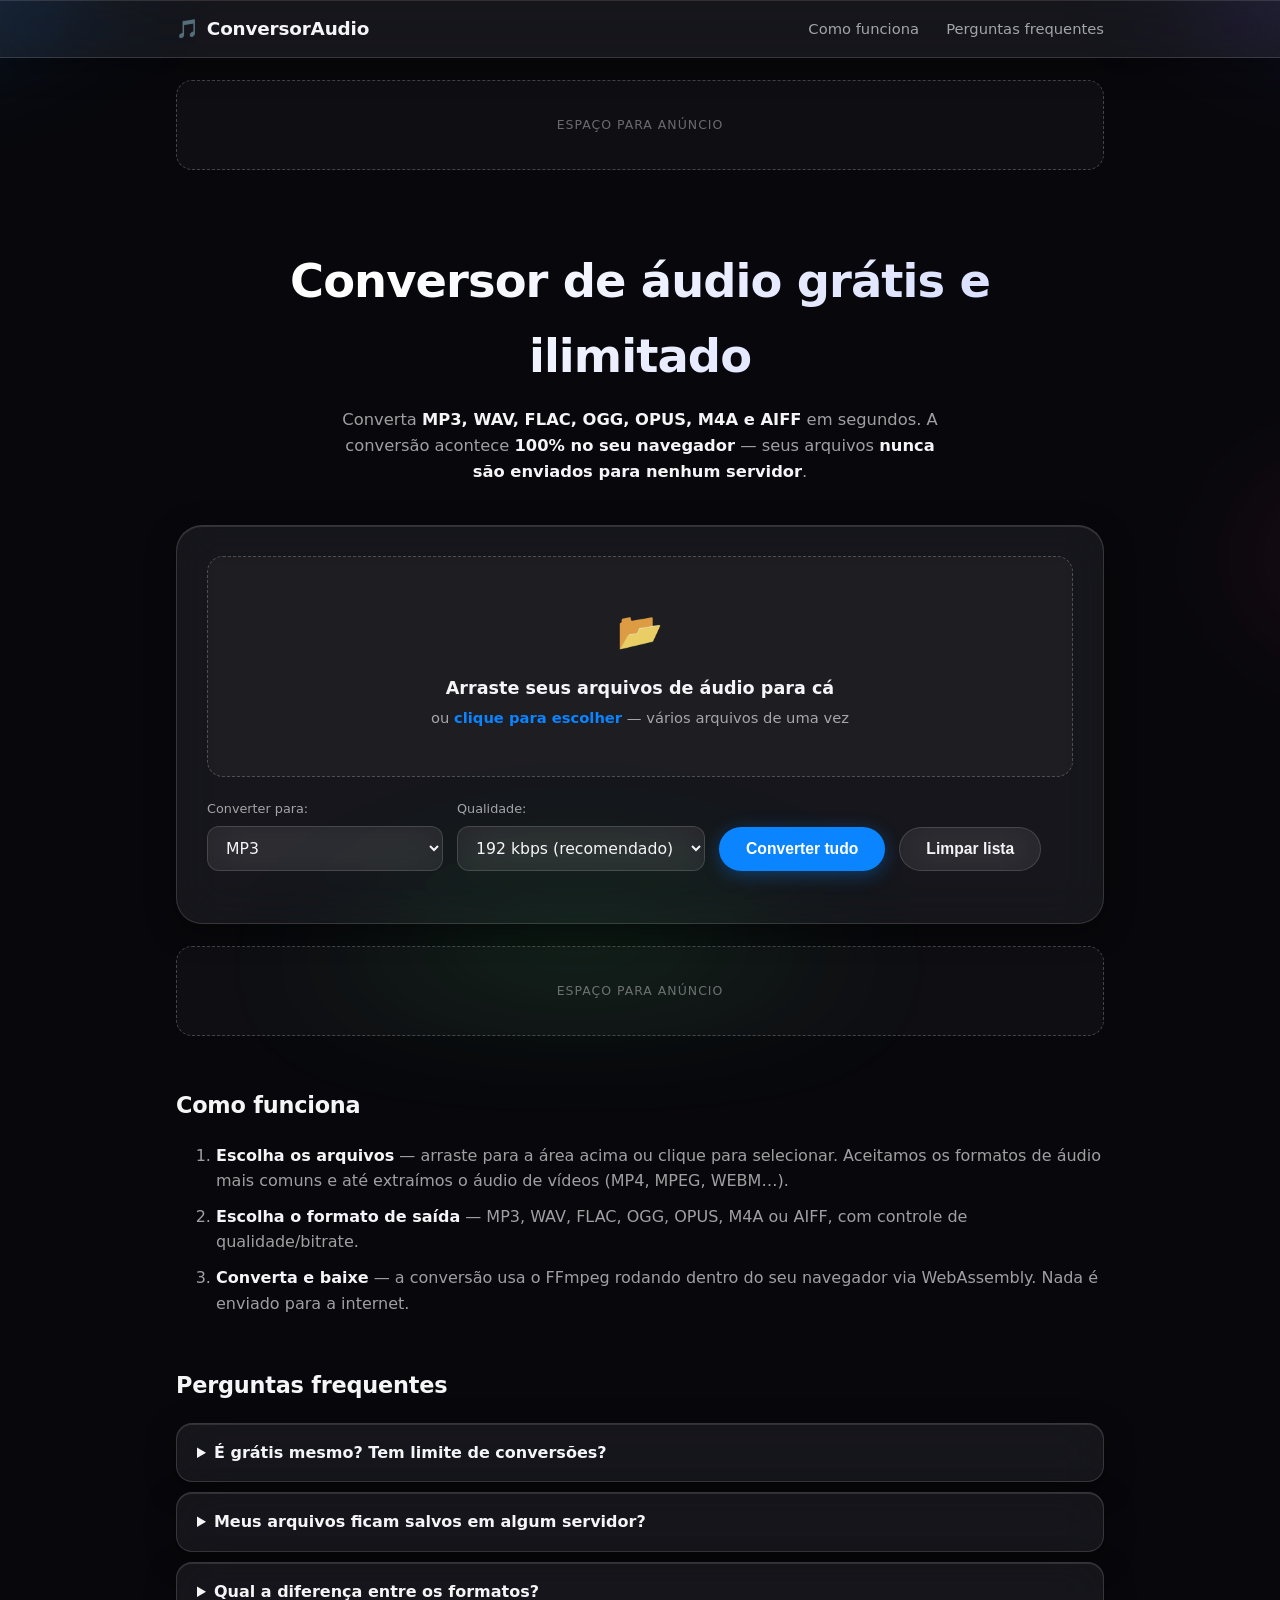
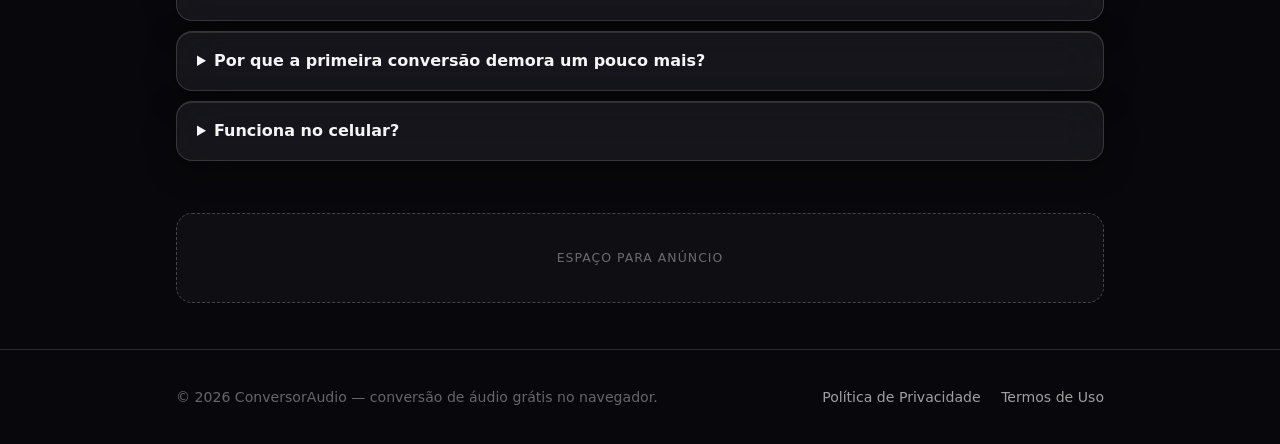
<file: index.html>
<!DOCTYPE html>
<html lang="pt-BR">
<head>
  <meta charset="UTF-8">
  <meta name="viewport" content="width=device-width, initial-scale=1.0">
  <title>Conversor de Áudio Grátis — MP3, WAV, FLAC, OGG, OPUS, M4A</title>
  <meta name="description" content="Converta arquivos de áudio grátis e sem limites, direto no seu navegador. MP3, WAV, FLAC, OGG, OPUS, M4A e AIFF. Seus arquivos nunca saem do seu computador.">
  <link rel="icon" href="data:image/svg+xml,<svg xmlns='http://www.w3.org/2000/svg' viewBox='0 0 100 100'><text y='.9em' font-size='90'>🎵</text></svg>">
  <link rel="stylesheet" href="style.css">

  <!-- ============================================================
       GOOGLE ADSENSE — passo 1
       Quando sua conta AdSense for aprovada, cole aqui o script
       principal que o Google fornece. Exemplo:

  <script async src="https://pagead2.googlesyndication.com/pagead/js/adsbygoogle.js?client=ca-pub-SEU_ID_AQUI"
          crossorigin="anonymous"></script>

       ============================================================ -->
</head>
<body>
  <header class="site-header">
    <div class="container header-inner">
      <a class="logo" href="./">🎵 <span>Conversor<b>Audio</b></span></a>
      <nav class="site-nav">
        <a href="#como-funciona">Como funciona</a>
        <a href="#faq">Perguntas frequentes</a>
      </nav>
    </div>
  </header>

  <!-- ANÚNCIO: banner do topo (leaderboard 728x90 / responsivo) -->
  <div class="container">
    <div class="ad-slot ad-top">
      <!-- Cole aqui o bloco de anúncio do AdSense (formato display responsivo) -->
      <span class="ad-placeholder">Espaço para anúncio</span>
    </div>
  </div>

  <main class="container">
    <section class="hero">
      <h1>Conversor de áudio grátis e ilimitado</h1>
      <p class="hero-sub">
        Converta <strong>MP3, WAV, FLAC, OGG, OPUS, M4A e AIFF</strong> em segundos.
        A conversão acontece <strong>100% no seu navegador</strong> — seus arquivos
        <strong>nunca são enviados para nenhum servidor</strong>.
      </p>
    </section>

    <section class="converter" id="conversor">
      <div class="dropzone" id="dropzone" tabindex="0" role="button"
           aria-label="Clique ou arraste arquivos de áudio para cá">
        <div class="dropzone-icon">📂</div>
        <p class="dropzone-title">Arraste seus arquivos de áudio para cá</p>
        <p class="dropzone-sub">ou <span class="link-like">clique para escolher</span> — vários arquivos de uma vez</p>
        <input type="file" id="fileInput" accept="audio/*,video/*,.mp3,.wav,.flac,.ogg,.oga,.opus,.m4a,.aac,.aiff,.aif,.wma,.mp4,.mpeg,.mpga,.webm,.mkv,.amr,.3gp,.caf,.ac3" multiple hidden>
      </div>

      <div class="options" id="options" hidden>
        <div class="option-group">
          <label for="formatSelect">Converter para:</label>
          <select id="formatSelect"></select>
        </div>
        <div class="option-group" id="qualityGroup">
          <label for="qualitySelect">Qualidade:</label>
          <select id="qualitySelect"></select>
        </div>
        <button class="btn btn-primary" id="convertBtn">Converter tudo</button>
        <button class="btn btn-ghost" id="clearBtn">Limpar lista</button>
      </div>

      <p class="engine-status" id="engineStatus" hidden></p>

      <ul class="file-list" id="fileList"></ul>

      <div class="download-all-wrap" id="downloadAllWrap" hidden>
        <button class="btn btn-success" id="downloadAllBtn">⬇ Baixar todos os convertidos</button>
      </div>
    </section>

    <!-- ANÚNCIO: bloco entre o conversor e o conteúdo -->
    <div class="ad-slot ad-middle">
      <!-- Cole aqui o bloco de anúncio do AdSense (formato display responsivo) -->
      <span class="ad-placeholder">Espaço para anúncio</span>
    </div>

    <section class="content-section" id="como-funciona">
      <h2>Como funciona</h2>
      <ol class="steps">
        <li><strong>Escolha os arquivos</strong> — arraste para a área acima ou clique para selecionar. Aceitamos os formatos de áudio mais comuns e até extraímos o áudio de vídeos (MP4, MPEG, WEBM…).</li>
        <li><strong>Escolha o formato de saída</strong> — MP3, WAV, FLAC, OGG, OPUS, M4A ou AIFF, com controle de qualidade/bitrate.</li>
        <li><strong>Converta e baixe</strong> — a conversão usa o FFmpeg rodando dentro do seu navegador via WebAssembly. Nada é enviado para a internet.</li>
      </ol>
    </section>

    <section class="content-section" id="faq">
      <h2>Perguntas frequentes</h2>
      <details>
        <summary>É grátis mesmo? Tem limite de conversões?</summary>
        <p>Sim, é 100% grátis e sem limite de arquivos ou de tamanho. O site se mantém com anúncios. Como a conversão roda no seu próprio computador, não temos custo de servidor por conversão.</p>
      </details>
      <details>
        <summary>Meus arquivos ficam salvos em algum servidor?</summary>
        <p>Não. Os arquivos nunca saem do seu dispositivo: a conversão inteira acontece dentro do navegador, usando a tecnologia WebAssembly. Ao fechar a página, tudo é descartado.</p>
      </details>
      <details>
        <summary>Qual a diferença entre os formatos?</summary>
        <p><strong>MP3</strong> é o mais compatível; <strong>M4A/AAC</strong> tem melhor qualidade no mesmo bitrate; <strong>OGG</strong> e <strong>OPUS</strong> são formatos livres e muito eficientes (OPUS é ótimo para voz); <strong>FLAC</strong> comprime sem nenhuma perda de qualidade; <strong>WAV</strong> e <strong>AIFF</strong> são áudio sem compressão, usados em edição e produção musical.</p>
      </details>
      <details>
        <summary>Por que a primeira conversão demora um pouco mais?</summary>
        <p>Na primeira vez, o navegador baixa o motor de conversão (FFmpeg, ~32 MB). Depois disso ele fica em cache e as próximas conversões começam na hora.</p>
      </details>
      <details>
        <summary>Funciona no celular?</summary>
        <p>Sim! Funciona em qualquer navegador moderno (Chrome, Firefox, Edge, Safari), inclusive no celular. Arquivos muito grandes podem ser mais lentos em aparelhos com pouca memória.</p>
      </details>
    </section>
  </main>

  <!-- ANÚNCIO: bloco antes do rodapé -->
  <div class="container">
    <div class="ad-slot ad-bottom">
      <!-- Cole aqui o bloco de anúncio do AdSense (formato display responsivo) -->
      <span class="ad-placeholder">Espaço para anúncio</span>
    </div>
  </div>

  <footer class="site-footer">
    <div class="container footer-inner">
      <p>© <span id="year"></span> ConversorAudio — conversão de áudio grátis no navegador.</p>
      <nav>
        <a href="privacidade.html">Política de Privacidade</a>
        <a href="termos.html">Termos de Uso</a>
      </nav>
    </div>
  </footer>

  <script src="vendor/ffmpeg/ffmpeg.js"></script>
  <script src="vendor/ffmpeg/util.js"></script>
  <script src="app.js"></script>
</body>
</html>
</file>
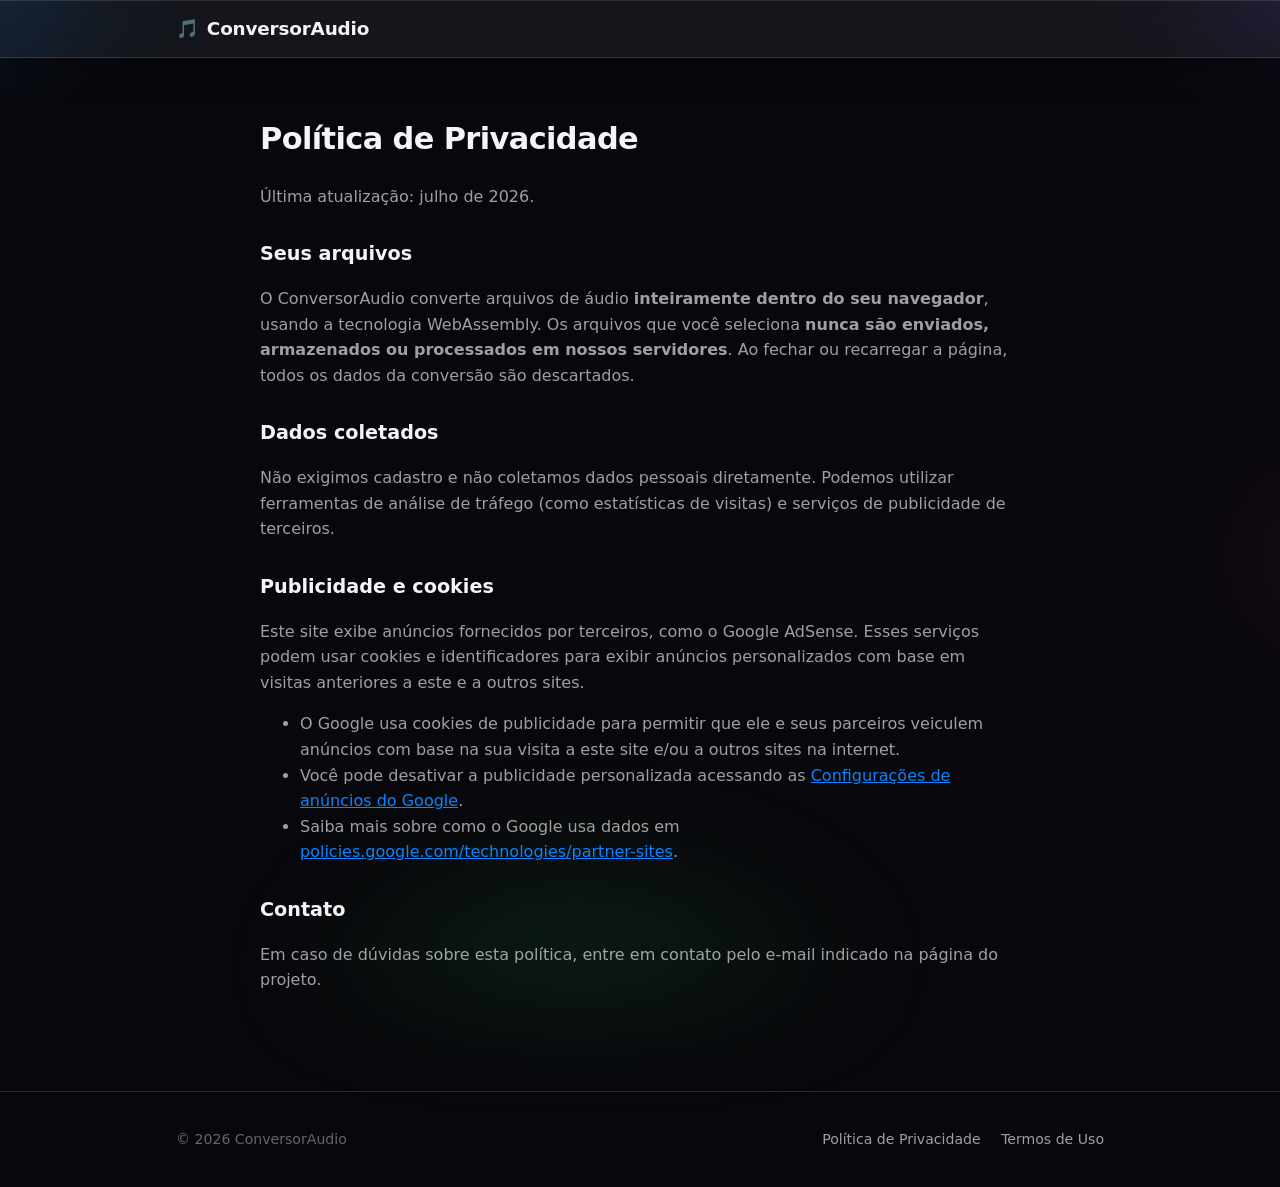
<file: privacidade.html>
<!DOCTYPE html>
<html lang="pt-BR">
<head>
  <meta charset="UTF-8">
  <meta name="viewport" content="width=device-width, initial-scale=1.0">
  <title>Política de Privacidade — ConversorAudio</title>
  <meta name="description" content="Política de privacidade do ConversorAudio.">
  <link rel="icon" href="data:image/svg+xml,<svg xmlns='http://www.w3.org/2000/svg' viewBox='0 0 100 100'><text y='.9em' font-size='90'>🎵</text></svg>">
  <link rel="stylesheet" href="style.css">
</head>
<body>
  <header class="site-header">
    <div class="container header-inner">
      <a class="logo" href="./">🎵 <span>Conversor<b>Audio</b></span></a>
    </div>
  </header>

  <main class="container page-content">
    <h1>Política de Privacidade</h1>
    <p>Última atualização: julho de 2026.</p>

    <h2>Seus arquivos</h2>
    <p>O ConversorAudio converte arquivos de áudio <strong>inteiramente dentro do seu navegador</strong>, usando a tecnologia WebAssembly. Os arquivos que você seleciona <strong>nunca são enviados, armazenados ou processados em nossos servidores</strong>. Ao fechar ou recarregar a página, todos os dados da conversão são descartados.</p>

    <h2>Dados coletados</h2>
    <p>Não exigimos cadastro e não coletamos dados pessoais diretamente. Podemos utilizar ferramentas de análise de tráfego (como estatísticas de visitas) e serviços de publicidade de terceiros.</p>

    <h2>Publicidade e cookies</h2>
    <p>Este site exibe anúncios fornecidos por terceiros, como o Google AdSense. Esses serviços podem usar cookies e identificadores para exibir anúncios personalizados com base em visitas anteriores a este e a outros sites.</p>
    <ul>
      <li>O Google usa cookies de publicidade para permitir que ele e seus parceiros veiculem anúncios com base na sua visita a este site e/ou a outros sites na internet.</li>
      <li>Você pode desativar a publicidade personalizada acessando as <a href="https://myadcenter.google.com/" rel="noopener noreferrer" target="_blank">Configurações de anúncios do Google</a>.</li>
      <li>Saiba mais sobre como o Google usa dados em <a href="https://policies.google.com/technologies/partner-sites" rel="noopener noreferrer" target="_blank">policies.google.com/technologies/partner-sites</a>.</li>
    </ul>

    <h2>Contato</h2>
    <p>Em caso de dúvidas sobre esta política, entre em contato pelo e-mail indicado na página do projeto.</p>
  </main>

  <footer class="site-footer">
    <div class="container footer-inner">
      <p>© <span id="year"></span> ConversorAudio</p>
      <nav>
        <a href="privacidade.html">Política de Privacidade</a>
        <a href="termos.html">Termos de Uso</a>
      </nav>
    </div>
  </footer>
  <script>document.getElementById("year").textContent = new Date().getFullYear();</script>
</body>
</html>
</file>
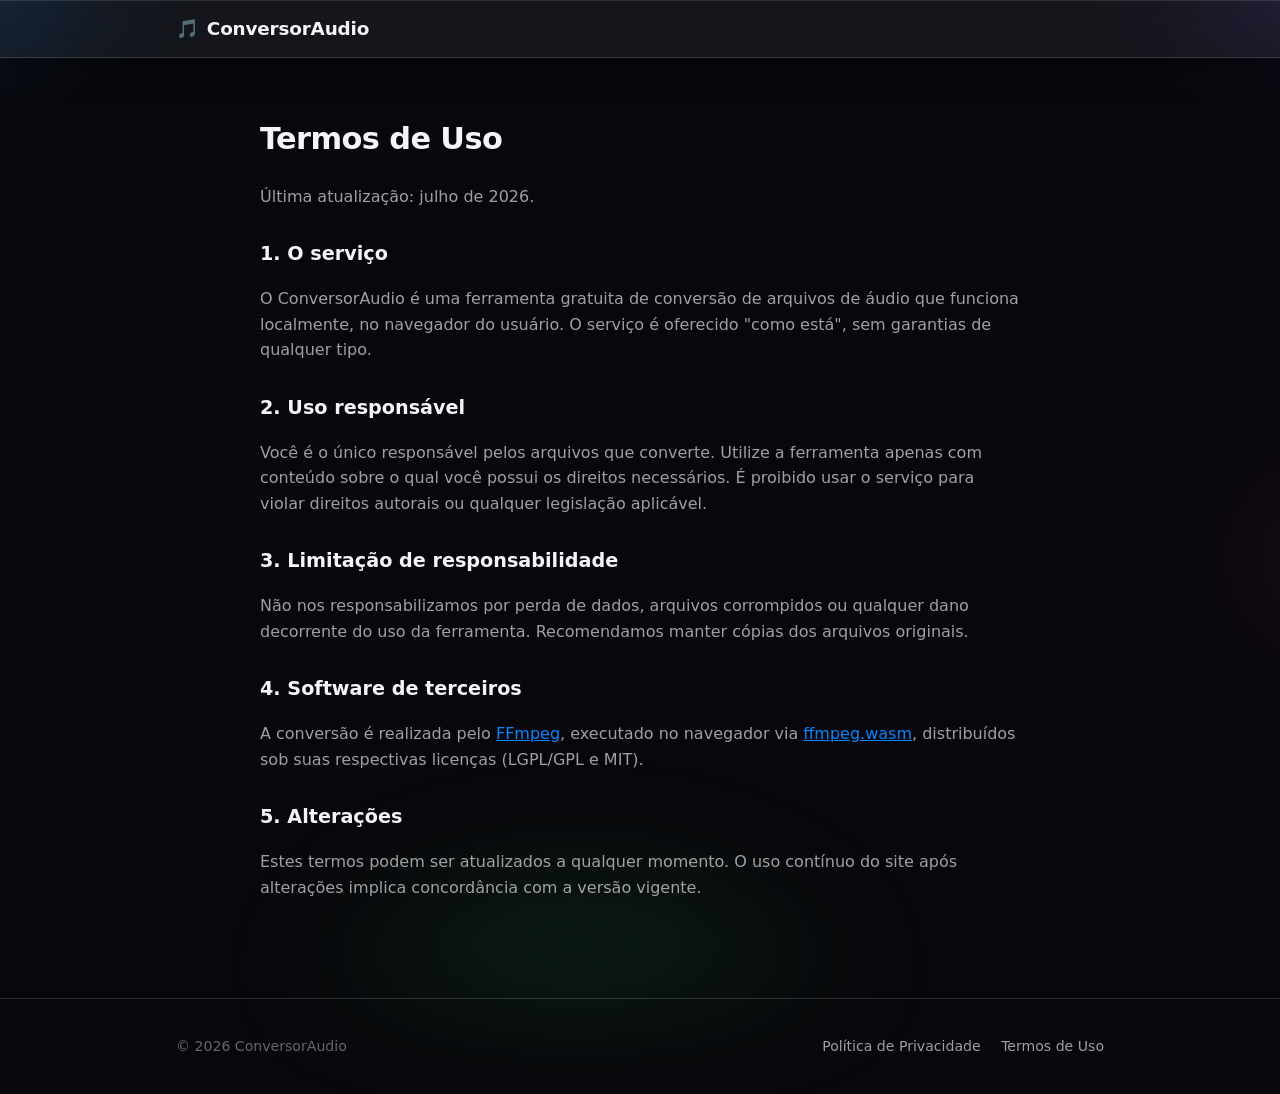
<file: termos.html>
<!DOCTYPE html>
<html lang="pt-BR">
<head>
  <meta charset="UTF-8">
  <meta name="viewport" content="width=device-width, initial-scale=1.0">
  <title>Termos de Uso — ConversorAudio</title>
  <meta name="description" content="Termos de uso do ConversorAudio.">
  <link rel="icon" href="data:image/svg+xml,<svg xmlns='http://www.w3.org/2000/svg' viewBox='0 0 100 100'><text y='.9em' font-size='90'>🎵</text></svg>">
  <link rel="stylesheet" href="style.css">
</head>
<body>
  <header class="site-header">
    <div class="container header-inner">
      <a class="logo" href="./">🎵 <span>Conversor<b>Audio</b></span></a>
    </div>
  </header>

  <main class="container page-content">
    <h1>Termos de Uso</h1>
    <p>Última atualização: julho de 2026.</p>

    <h2>1. O serviço</h2>
    <p>O ConversorAudio é uma ferramenta gratuita de conversão de arquivos de áudio que funciona localmente, no navegador do usuário. O serviço é oferecido "como está", sem garantias de qualquer tipo.</p>

    <h2>2. Uso responsável</h2>
    <p>Você é o único responsável pelos arquivos que converte. Utilize a ferramenta apenas com conteúdo sobre o qual você possui os direitos necessários. É proibido usar o serviço para violar direitos autorais ou qualquer legislação aplicável.</p>

    <h2>3. Limitação de responsabilidade</h2>
    <p>Não nos responsabilizamos por perda de dados, arquivos corrompidos ou qualquer dano decorrente do uso da ferramenta. Recomendamos manter cópias dos arquivos originais.</p>

    <h2>4. Software de terceiros</h2>
    <p>A conversão é realizada pelo <a href="https://ffmpeg.org" rel="noopener noreferrer" target="_blank">FFmpeg</a>, executado no navegador via <a href="https://ffmpegwasm.netlify.app/" rel="noopener noreferrer" target="_blank">ffmpeg.wasm</a>, distribuídos sob suas respectivas licenças (LGPL/GPL e MIT).</p>

    <h2>5. Alterações</h2>
    <p>Estes termos podem ser atualizados a qualquer momento. O uso contínuo do site após alterações implica concordância com a versão vigente.</p>
  </main>

  <footer class="site-footer">
    <div class="container footer-inner">
      <p>© <span id="year"></span> ConversorAudio</p>
      <nav>
        <a href="privacidade.html">Política de Privacidade</a>
        <a href="termos.html">Termos de Uso</a>
      </nav>
    </div>
  </footer>
  <script>document.getElementById("year").textContent = new Date().getFullYear();</script>
</body>
</html>
</file>
<file: style.css>
:root {
  --bg-0: #08080c;
  --glass: rgba(255, 255, 255, 0.06);
  --glass-strong: rgba(255, 255, 255, 0.11);
  --glass-border: rgba(255, 255, 255, 0.14);
  --glass-border-strong: rgba(255, 255, 255, 0.22);
  --text: #f5f5f7;
  --text-dim: rgba(245, 245, 247, 0.64);
  --text-faint: rgba(245, 245, 247, 0.4);
  --accent: #0a84ff;
  --accent-2: #5e5ce6;
  --success: #30d158;
  --danger: #ff453a;
  --warning: #ffd60a;
  --radius-lg: 26px;
  --radius-md: 16px;
  --radius-sm: 12px;
}

* { box-sizing: border-box; }

html { background: var(--bg-0); }

body {
  margin: 0;
  font-family: -apple-system, BlinkMacSystemFont, "SF Pro Display", "Segoe UI", system-ui, Roboto, sans-serif;
  color: var(--text);
  line-height: 1.6;
  background: var(--bg-0);
  position: relative;
  isolation: isolate;
  min-height: 100vh;
  overflow-x: hidden;
  -webkit-font-smoothing: antialiased;
}

body::before {
  content: "";
  position: fixed;
  inset: -10%;
  background:
    radial-gradient(26% 22% at 0% 0%, rgba(30, 144, 255, 0.55) 0%, rgba(30, 144, 255, 0.2) 42%, transparent 72%),
    radial-gradient(28% 24% at 100% -2%, rgba(120, 100, 255, 0.5) 0%, rgba(120, 100, 255, 0.18) 42%, transparent 72%),
    radial-gradient(30% 26% at 46% 105%, rgba(48, 209, 88, 0.28) 0%, rgba(48, 209, 88, 0.1) 42%, transparent 72%),
    radial-gradient(16% 14% at 98% 60%, rgba(255, 69, 130, 0.16) 0%, transparent 72%);
  filter: blur(60px);
  z-index: -1;
  pointer-events: none;
}

.container {
  max-width: 960px;
  margin: 0 auto;
  padding: 0 16px;
}

/* ---------- Shared glass surface ---------- */
.site-header,
.converter,
details,
.file-item {
  background: var(--glass);
  backdrop-filter: blur(24px) saturate(160%);
  -webkit-backdrop-filter: blur(24px) saturate(160%);
  border: 1px solid var(--glass-border);
  box-shadow:
    inset 0 1px 0 rgba(255, 255, 255, 0.12),
    0 8px 30px rgba(0, 0, 0, 0.35);
}

/* ---------- Header ---------- */
.site-header {
  border-radius: 0;
  border-left: none;
  border-right: none;
  border-top: none;
  position: sticky;
  top: 0;
  z-index: 10;
}

.header-inner {
  display: flex;
  align-items: center;
  justify-content: space-between;
  padding-top: 14px;
  padding-bottom: 14px;
}

.logo {
  text-decoration: none;
  color: var(--text);
  font-size: 1.15rem;
  font-weight: 600;
  letter-spacing: -0.01em;
  display: inline-flex;
  align-items: center;
  gap: 8px;
}
.logo b { color: var(--text); font-weight: 700; }

.site-nav a {
  color: var(--text-dim);
  text-decoration: none;
  margin-left: 22px;
  font-size: 0.92rem;
  font-weight: 500;
  transition: color 0.15s;
}
.site-nav a:hover { color: var(--text); }

/* ---------- Hero ---------- */
.hero { text-align: center; padding: 52px 0 12px; }
.hero h1 {
  font-size: clamp(2rem, 4.2vw, 2.9rem);
  margin: 0 0 14px;
  font-weight: 700;
  letter-spacing: -0.02em;
  background: linear-gradient(135deg, #ffffff 20%, #cfd6ff 100%);
  -webkit-background-clip: text;
  background-clip: text;
  color: transparent;
}
.hero-sub { color: var(--text-dim); max-width: 620px; margin: 0 auto; font-size: 1.02rem; }
.hero-sub strong { color: var(--text); font-weight: 600; }

/* ---------- Ad slots ---------- */
.ad-slot {
  margin: 22px auto;
  min-height: 90px;
  display: flex;
  align-items: center;
  justify-content: center;
  border: 1px dashed var(--glass-border-strong);
  border-radius: var(--radius-md);
  background: rgba(255, 255, 255, 0.03);
  color: var(--text-faint);
  font-size: 0.78rem;
  letter-spacing: 0.08em;
  text-transform: uppercase;
}

/* ---------- Converter ---------- */
.converter {
  border-radius: var(--radius-lg);
  padding: 30px;
  margin-top: 28px;
}

.dropzone {
  border: 1.5px dashed var(--glass-border-strong);
  border-radius: var(--radius-md);
  padding: 46px 20px;
  text-align: center;
  cursor: pointer;
  background: rgba(255, 255, 255, 0.03);
  transition: border-color 0.2s, box-shadow 0.2s, background 0.2s;
}
.dropzone:hover, .dropzone:focus-visible, .dropzone.dragover {
  border-color: var(--accent);
  outline: none;
  background: rgba(10, 132, 255, 0.08);
  box-shadow: 0 0 0 4px rgba(10, 132, 255, 0.18);
}
.dropzone-icon { font-size: 2.3rem; opacity: 0.9; }
.dropzone-title { font-size: 1.1rem; font-weight: 600; margin: 12px 0 4px; color: var(--text); }
.dropzone-sub { color: var(--text-dim); margin: 0; font-size: 0.92rem; }
.link-like { color: var(--accent); text-decoration: none; font-weight: 600; }
.link-like:hover { text-decoration: underline; }

/* ---------- Options ---------- */
.options {
  display: flex;
  flex-wrap: wrap;
  gap: 14px;
  align-items: end;
  margin-top: 22px;
}

.option-group { display: flex; flex-direction: column; gap: 7px; }
.option-group label {
  font-size: 0.8rem;
  color: var(--text-dim);
  font-weight: 500;
}

select {
  background: var(--glass);
  backdrop-filter: blur(20px);
  -webkit-backdrop-filter: blur(20px);
  color: var(--text);
  border: 1px solid var(--glass-border);
  border-radius: var(--radius-sm);
  padding: 11px 14px;
  font-size: 0.98rem;
  min-width: 170px;
  font-family: inherit;
  transition: border-color 0.15s, background 0.15s;
}
select:hover { border-color: var(--glass-border-strong); }
select:focus-visible { outline: none; border-color: var(--accent); box-shadow: 0 0 0 3px rgba(10, 132, 255, 0.25); }
select option { background: #1c1c1e; color: var(--text); }

/* ---------- Buttons ---------- */
.btn {
  border: 1px solid transparent;
  border-radius: 980px;
  padding: 12px 26px;
  font-size: 0.98rem;
  font-weight: 600;
  cursor: pointer;
  transition: transform 0.12s ease, background 0.15s ease, box-shadow 0.15s ease;
}
.btn:active { transform: scale(0.96); }
.btn:disabled { opacity: 0.45; cursor: not-allowed; }

.btn-primary {
  background: var(--accent);
  color: #fff;
  box-shadow: 0 4px 18px rgba(10, 132, 255, 0.35);
}
.btn-primary:hover:not(:disabled) { background: #2e93ff; }

.btn-success {
  background: var(--success);
  color: #042911;
  box-shadow: 0 4px 18px rgba(48, 209, 88, 0.3);
}
.btn-success:hover:not(:disabled) { background: #45db6b; }

.btn-ghost {
  background: var(--glass);
  backdrop-filter: blur(20px);
  -webkit-backdrop-filter: blur(20px);
  border-color: var(--glass-border);
  color: var(--text);
}
.btn-ghost:hover:not(:disabled) { background: var(--glass-strong); }

.engine-status {
  margin: 18px 0 0;
  padding: 11px 16px;
  border-radius: var(--radius-sm);
  background: var(--glass);
  border: 1px solid var(--glass-border);
  color: var(--text-dim);
  font-size: 0.9rem;
}

/* ---------- File list ---------- */
.file-list { list-style: none; padding: 0; margin: 22px 0 0; }

.file-item {
  display: grid;
  grid-template-columns: 1fr auto;
  gap: 6px 14px;
  align-items: center;
  border-radius: var(--radius-md);
  padding: 14px 18px;
  margin-bottom: 10px;
}

.file-name {
  font-weight: 600;
  color: var(--text);
  overflow: hidden;
  text-overflow: ellipsis;
  white-space: nowrap;
}
.file-meta { color: var(--text-faint); font-size: 0.85rem; }

.file-actions { display: flex; gap: 8px; align-items: center; grid-row: span 2; }

.file-status {
  font-size: 0.85rem;
  font-weight: 500;
  color: var(--text-dim);
  display: inline-flex;
  align-items: center;
  gap: 6px;
}
.file-status::before {
  content: "";
  display: inline-block;
  width: 7px;
  height: 7px;
  border-radius: 50%;
  background: var(--text-faint);
}
.file-status.status-done { color: var(--success); }
.file-status.status-done::before { background: var(--success); box-shadow: 0 0 6px rgba(48, 209, 88, 0.7); }
.file-status.status-error { color: var(--danger); }
.file-status.status-error::before { background: var(--danger); box-shadow: 0 0 6px rgba(255, 69, 58, 0.7); }
.file-status.status-working { color: var(--warning); }
.file-status.status-working::before {
  background: var(--warning);
  box-shadow: 0 0 6px rgba(255, 214, 10, 0.7);
  animation: pulse-dot 1.1s ease-in-out infinite;
}
@keyframes pulse-dot { 0%, 100% { opacity: 1; } 50% { opacity: 0.35; } }

.progress-track {
  grid-column: 1 / -1;
  height: 5px;
  border-radius: 3px;
  background: rgba(255, 255, 255, 0.08);
  overflow: hidden;
  display: none;
}
.file-item.converting .progress-track { display: block; }
.progress-bar {
  height: 100%;
  width: 0%;
  border-radius: 3px;
  background: linear-gradient(90deg, var(--accent), var(--accent-2));
  transition: width 0.2s;
}

.btn-small {
  padding: 8px 16px;
  font-size: 0.85rem;
  border-radius: 980px;
  text-decoration: none;
  display: inline-block;
}

.btn-remove {
  background: var(--glass);
  border: 1px solid var(--glass-border);
  border-radius: 50%;
  color: var(--text-faint);
  font-size: 0.95rem;
  line-height: 1;
  cursor: pointer;
  width: 30px;
  height: 30px;
  transition: color 0.15s, border-color 0.15s, background 0.15s;
}
.btn-remove:hover { color: var(--danger); border-color: rgba(255, 69, 58, 0.4); background: rgba(255, 69, 58, 0.1); }
.btn-remove:active { transform: scale(0.9); }

.download-all-wrap { margin-top: 18px; text-align: center; }

/* ---------- Content sections ---------- */
.content-section { margin: 52px 0; }
.content-section h2 {
  font-size: 1.4rem;
  font-weight: 700;
  letter-spacing: -0.01em;
  color: var(--text);
}

.steps li { margin-bottom: 10px; color: var(--text-dim); }
.steps li strong { color: var(--text); }

details {
  border-radius: var(--radius-md);
  padding: 16px 20px;
  margin-bottom: 10px;
}
details summary { cursor: pointer; font-weight: 600; color: var(--text); }
details p { color: var(--text-dim); margin-bottom: 4px; }

/* ---------- Footer ---------- */
.site-footer {
  margin-top: 46px;
  padding: 22px 0;
  color: var(--text-faint);
  font-size: 0.88rem;
  border-top: 1px solid var(--glass-border);
}
.footer-inner {
  display: flex;
  flex-wrap: wrap;
  gap: 10px;
  justify-content: space-between;
  align-items: center;
}
.site-footer a { color: var(--text-dim); margin-left: 16px; text-decoration: none; }
.site-footer a:hover { color: var(--text); }

/* ---------- Static pages (privacidade/termos) ---------- */
.page-content {
  padding: 36px 0;
  max-width: 760px;
}
.page-content h1 {
  font-size: 1.9rem;
  font-weight: 700;
  letter-spacing: -0.02em;
  color: var(--text);
}
.page-content h2 { font-size: 1.2rem; margin-top: 30px; color: var(--text); }
.page-content p, .page-content li { color: var(--text-dim); }
.page-content a { color: var(--accent); }

@media (max-width: 600px) {
  .hero h1 { font-size: 1.7rem; }
  .options { align-items: stretch; flex-direction: column; }
  select { width: 100%; }
  .file-item { grid-template-columns: 1fr; }
  .file-actions { grid-row: auto; }
}
</file>
